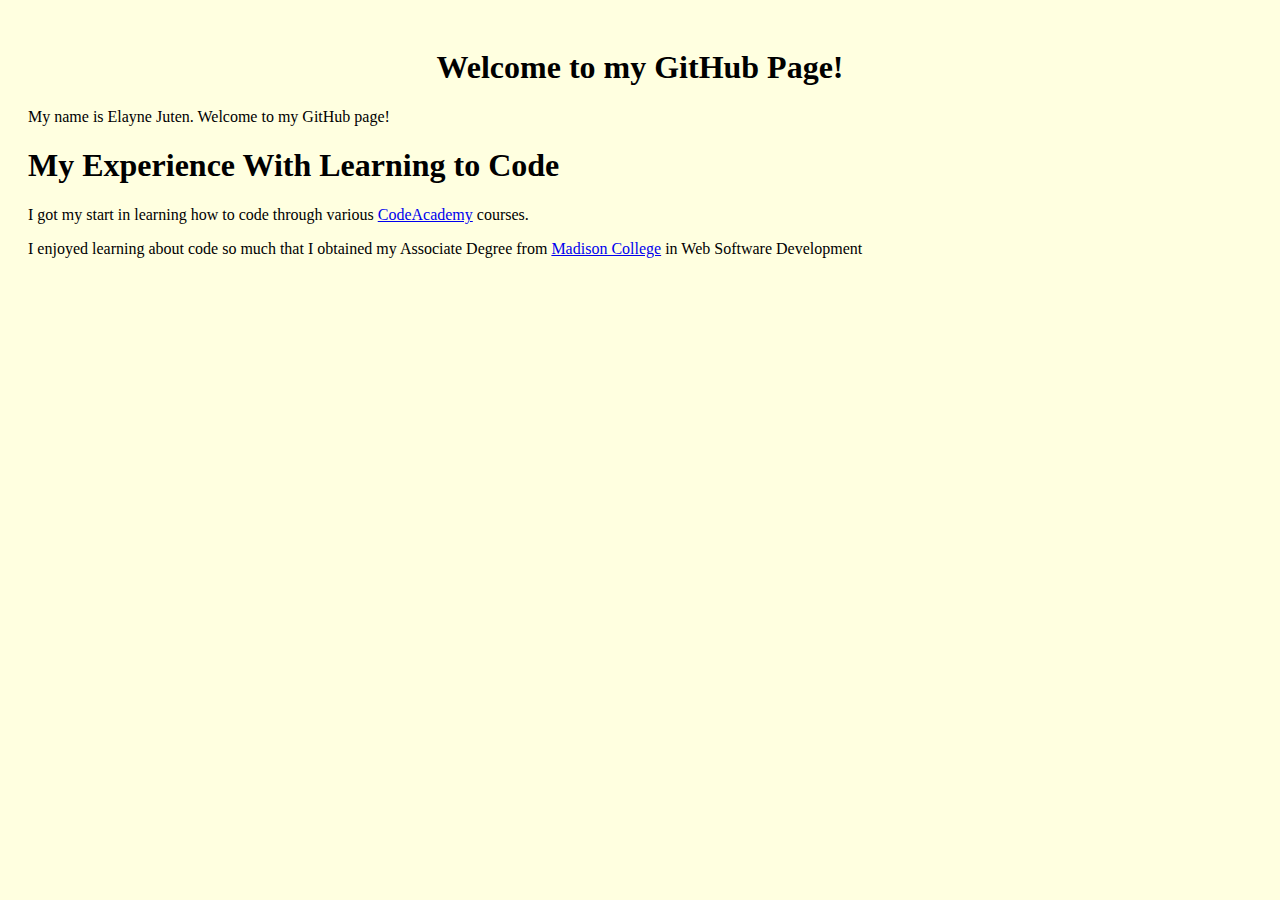
<file: index.html>
<!DOCTYPE html>
<html>
	<head>
		<title>My First Webpage</title>

		<link href="index.css"
		      rel="stylesheet"
		      type="text/css" />
	</head>

	<body>
		<article>
			<h1 id="welcome">Welcome to my GitHub Page!</h1>
				<p>My name is Elayne Juten. Welcome to my GitHub page!</p>
		</article>
		<article>
			<h1>My Experience With Learning to Code</h1>
				<p>I got my start in learning how to code through various <a href="http://www.codeacademy.com">CodeAcademy</a> courses.</p>
				<p>I enjoyed learning about code so much that I obtained my Associate Degree from <a href="https://madisoncollege.edu/">Madison College</a> in Web Software Development</p>
		</article>
	</body>
</html>
</file>
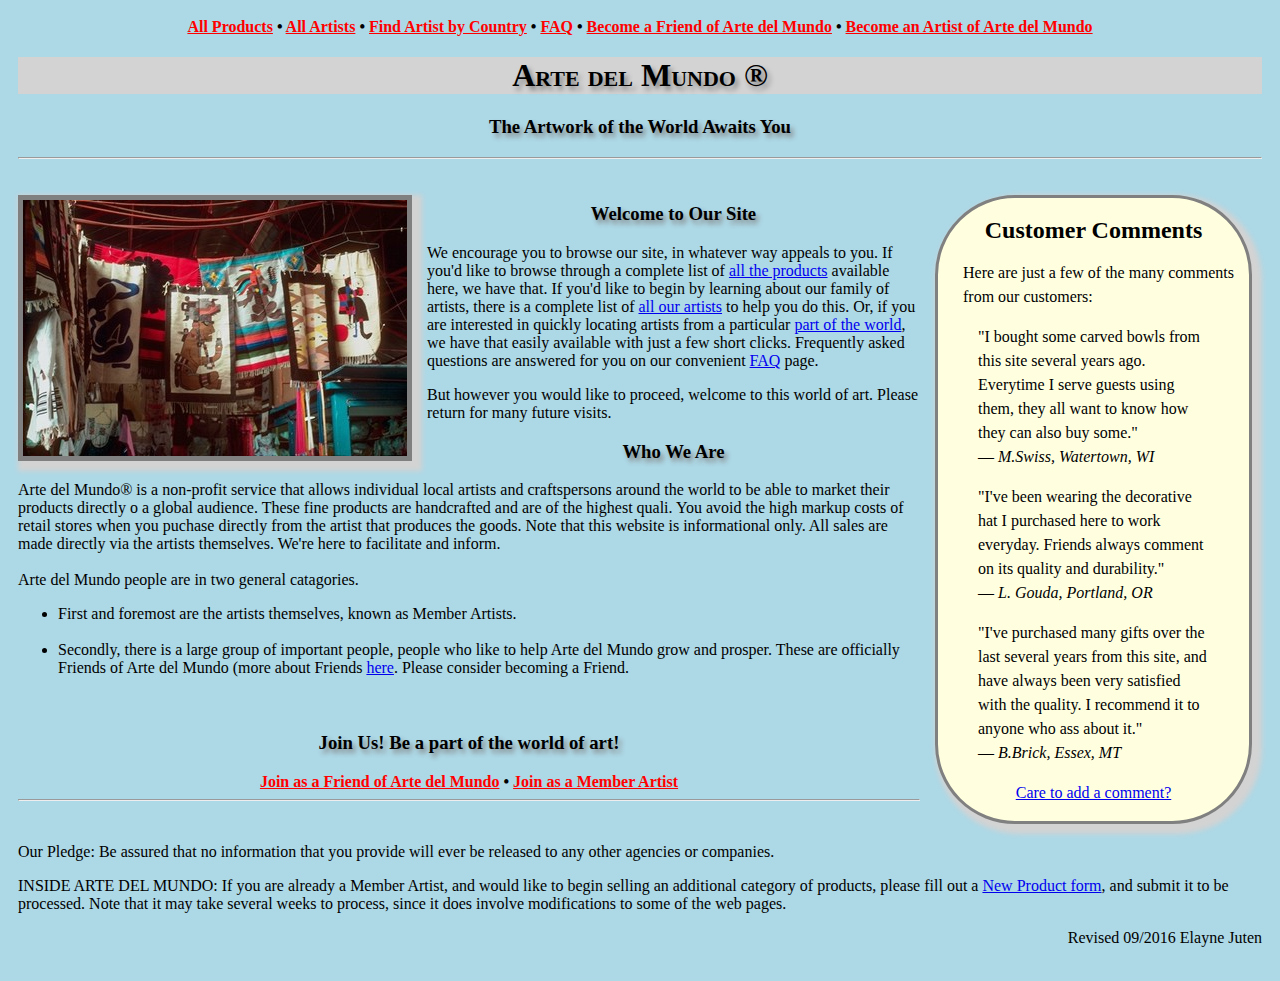
<file: HTMLProject/28/webPages/index.html>
<!DOCTYPE html>

<html>

<head>
  <!-- Author: Elayne Juten
        Date: 09/21/2016
        
  -->
  
  <title>Arte del Mundo</title>
  <meta charset="UTF-8" />
  
  <link href="../styleSheets/index.css" 
        rel="stylesheet" 
        type="text/css" /> 
        
</head>

<body>

<!-- Top part of the Webpage -->

<header>

  <nav id="link">
  
    <a class="color" href="allProducts.html">All Products</a> &#149 
    <a class="color" href="allArtists.html">All Artists</a> &#149
    <a class="color" href="world.html">Find Artist by Country</a> &#149
    <a class="color" href="faq.html">FAQ</a> &#149
    <a class="color" href="newFriend.html">Become a Friend of Arte del Mundo</a> &#149
    <a class="color" href="newArtist.html">Become an Artist of Arte del Mundo</a>
    
  </nav> 
  
  <h1>Arte del Mundo &#174</h1>
  
  <h3>The Artwork of the World Awaits You</h3>
  
<hr />  

<br />

</header>

<!-- Tapestry image on the left side of the Webpage -->

<article>

  <img src="../images/22tapstry2.jpg" alt="Tapestry" />
  
</article>

<!-- Customer Comments aside on right side of the Webpage -->

<aside>

  <h2>Customer Comments</h2> 
  
  <p id="comments">Here are just a few of the 
                   many comments from our customers:</p>
  
  <blockquote>
  
    <p>"I bought some carved bowls from this site several years ago. 
        Everytime I serve guests using them, they all want to know how 
        they can also buy some."<br />
        &#8212 <cite>M.Swiss, Watertown, WI</cite>
    </p>
    
    <p>"I've been wearing the decorative hat I purchased 
       here to work everyday. Friends always comment on its 
       quality and durability." <br />
       &#8212 <cite>L. Gouda, Portland, OR</cite>
    </p>
    
    <p>"I've purchased many gifts over the last several 
       years from this site, and have always been very 
       satisfied with the quality. I recommend it to anyone 
       who ass about it." <br />
       &#8212 <cite>B.Brick, Essex, MT</cite>
    </p>
    
    <p id="customer"><a href="customerComment.html">Care to add a comment?</a>
    </p>
    
  </blockquote>
  
</aside>

<!-- Main body section -->

<section>

  <h3>Welcome to Our Site</h3>
  
    <article>
    
      <p> We encourage you to browse our site, in whatever 
          way appeals to you. If you'd like to browse through a complete list of 
          <a href="allProducts.html">all the products</a> available here, 
          we have that. If you'd like to begin by learning about our family 
          of artists, there is a complete list of <a href="allArtists.html">all
          our artists</a> to help you do this. Or, if you are interested in
          quickly locating artists from a particular <a href="world.html">
          part of the world</a>, we have that easily available with just a few
          short clicks. Frequently asked questions are answered for you on 
          our convenient <a href="faq.html">FAQ</a> page.
      </p>
      
      <p> But however you would like to proceed, welcome to this world of art.
          Please return for many future visits.
      </p>
      
    </article>
    
</section>

<section>

  <h3>Who We Are</h3>
  
    <article>
    
      <p> Arte del Mundo&#174 is a non-profit service that allows individual
          local artists and craftspersons around the world to be able to market
          their products directly o a global audience. These fine products are
          handcrafted and are of the highest quali. You avoid the high markup 
          costs of retail stores when you puchase directly from the artist that
          produces the goods. Note that this website is informational only.
          All sales are made directly via the artists themselves. We're here
          to facilitate and inform.
          
          <br /><br />
          
          Arte del Mundo people are in two general catagories.
          
          <br />
          
            <ul>
              <li>First and foremost are the artists themselves, known as
                  Member Artists.</li><br />
              <li>Secondly, there is a large group of important people,
                  people who like to help Arte del Mundo grow and prosper.
                  These are officially Friends of Arte del Mundo (more about
                  Friends <a href="friendsInfo.html">here</a>. Please consider
                  becoming a Friend.</li><br /><br />
            </ul>
    
      </p> 
      
   </article>
   
</section>

<section>

  <h3>Join Us! Be a part of the world of art!</h3>
  
    <article>
    
      <nav id="link">
           <a class="color" href="newFriend.html">Join as a Friend of Arte del Mundo</a> &#149
           <a class="color" href="newArtist.html">Join as a Member Artist</a>
           
      </nav>
    
    </article>

</section>
      
<hr />

<br />

<!-- Footer section of Webpage -->

<footer>

  <p>Our Pledge: Be assured that no information that you provide will ever be 
     released to any other agencies or companies.
  </p>
  
  <p>INSIDE ARTE DEL MUNDO: If you are already a Member Artist, and would like
     to begin selling an additional category of products, please fill out a 
     <a href="newProduct.html">New Product form</a>, and submit it to be 
     processed. Note that it may take several weeks to process,
     since it does involve modifications to some of the web pages.
  </p>
  
  <p id="revised">Revised 09/2016 Elayne Juten
  </p>
  
</footer>
  
</body>

</html>
</file>
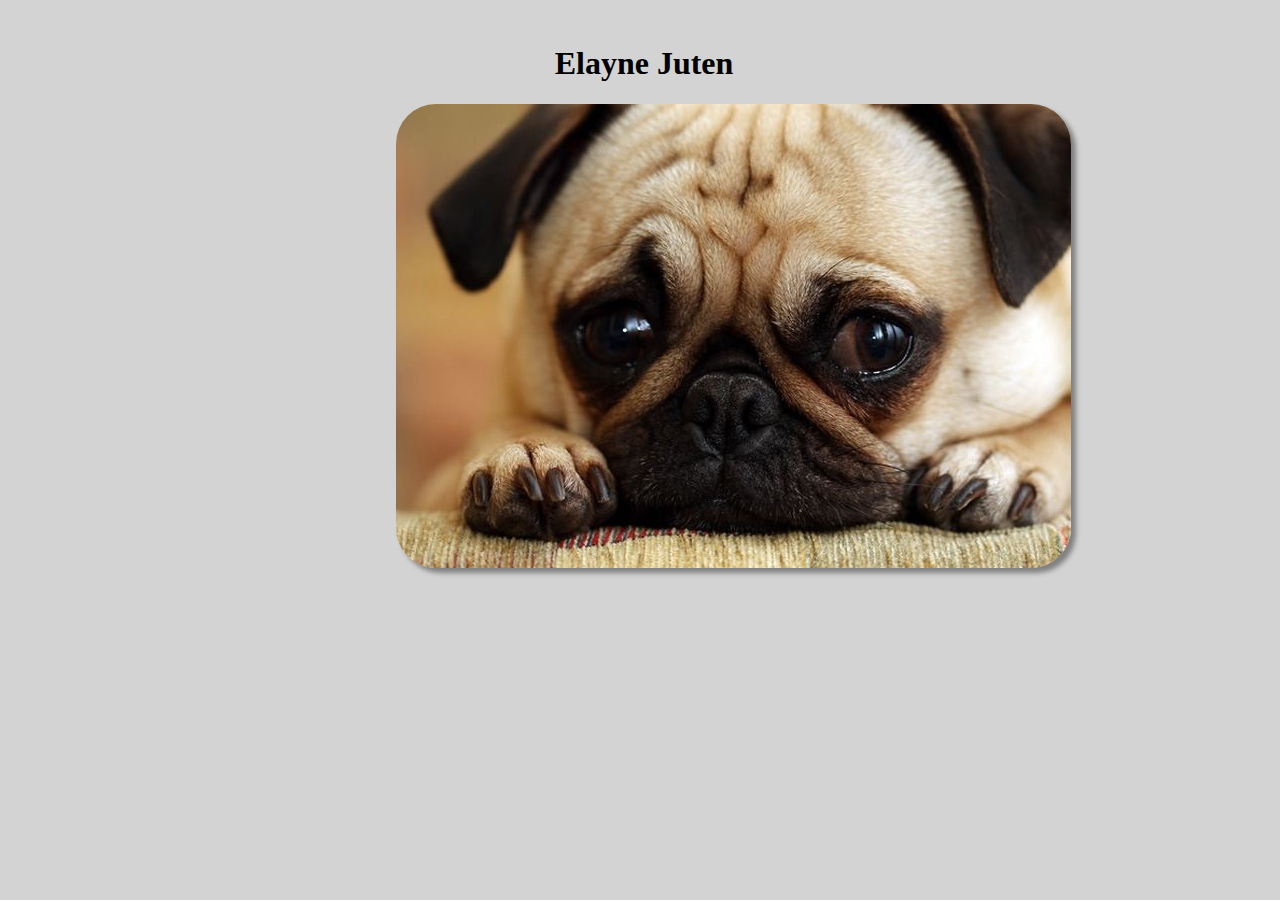
<file: HTMLProject/28/webPages/allArtists.html>
<!DOCTYPE html>
<html>
<head>
  <!--  Author:  Elayne Juten
          Date:    09/21/2016  
  -->
  <title>Artist Juten</title>
  <meta charset="UTF-8"  />
   <link href="../styleSheets/allArtists.css" 
        rel="stylesheet" 
        type="text/css" />
  </head>

<body>
  <header>   
    <h1>Elayne Juten</h1>
    <article>
      <img src="../images/Sad_puppy.png" alt="We're so sorry" />
    </article>
  
  </header>

  <section>
 
  <article>
  </article>
 
  <article>
  </article>

  </section>
 
  <footer>
  </footer>

</body>
</html>
</file>
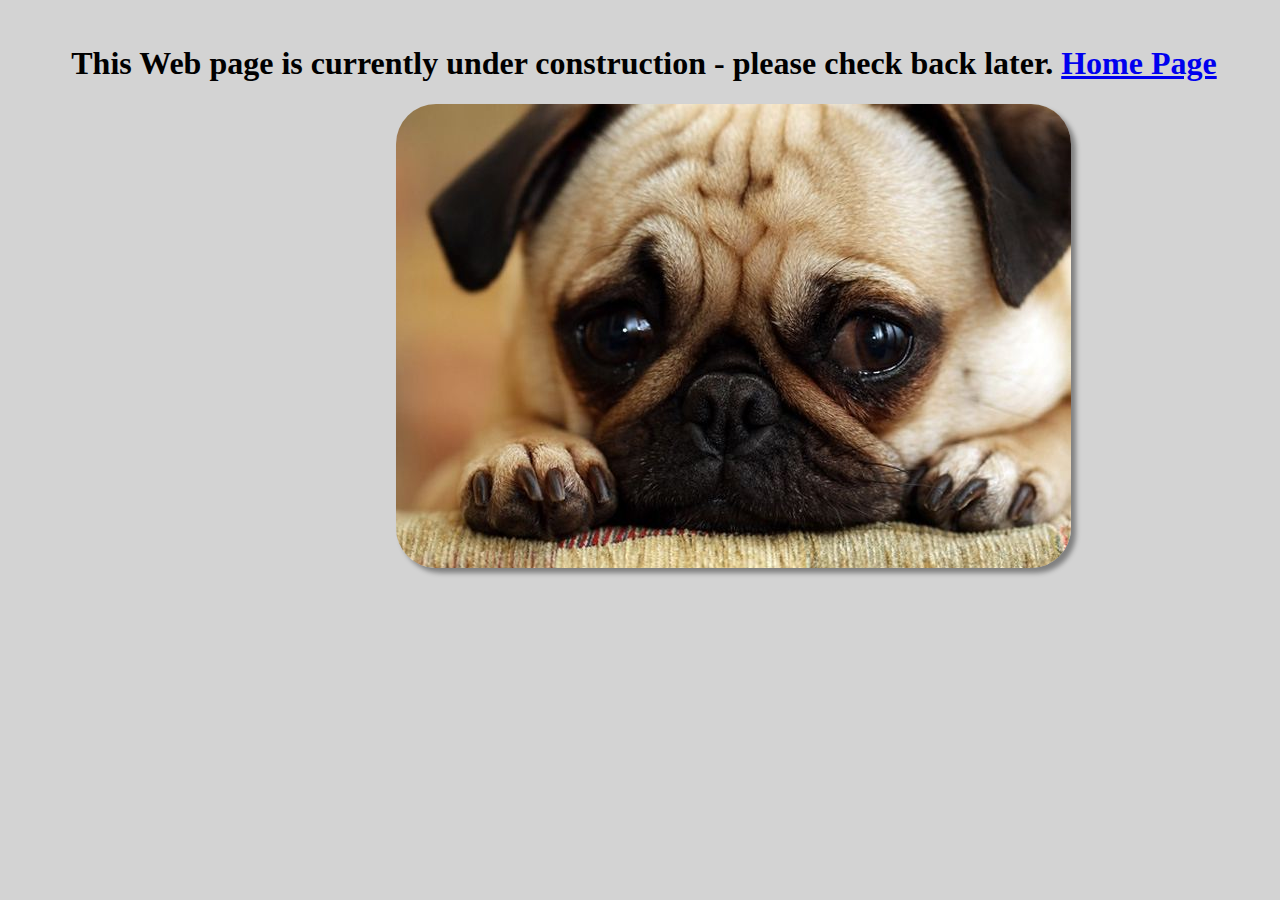
<file: HTMLProject/28/webPages/allProducts.html>
<!DOCTYPE html>
<html>
<head>
  <!--  Author:  Elayne Juten
          Date:    09/21/2016  
  -->
  <title>title goes here</title>
  <meta charset="UTF-8"  />
   <link href="../styleSheets/allArtists.css" 
        rel="stylesheet" 
        type="text/css" />
  </head>

<body>
  <h1>This Web page is currently under construction 
    - please check back later.
    <a href="index.html">Home Page</a>
    </h1>
    <article>
      <img src="../images/Sad_puppy.png" alt="We're so sorry" />
    </article>
  <header>
  </header>

  <section>
 
  <article>
  </article>
 
  <article>
  </article>

  </section>
 
  <footer>
  </footer>

</body>
</html>
</file>
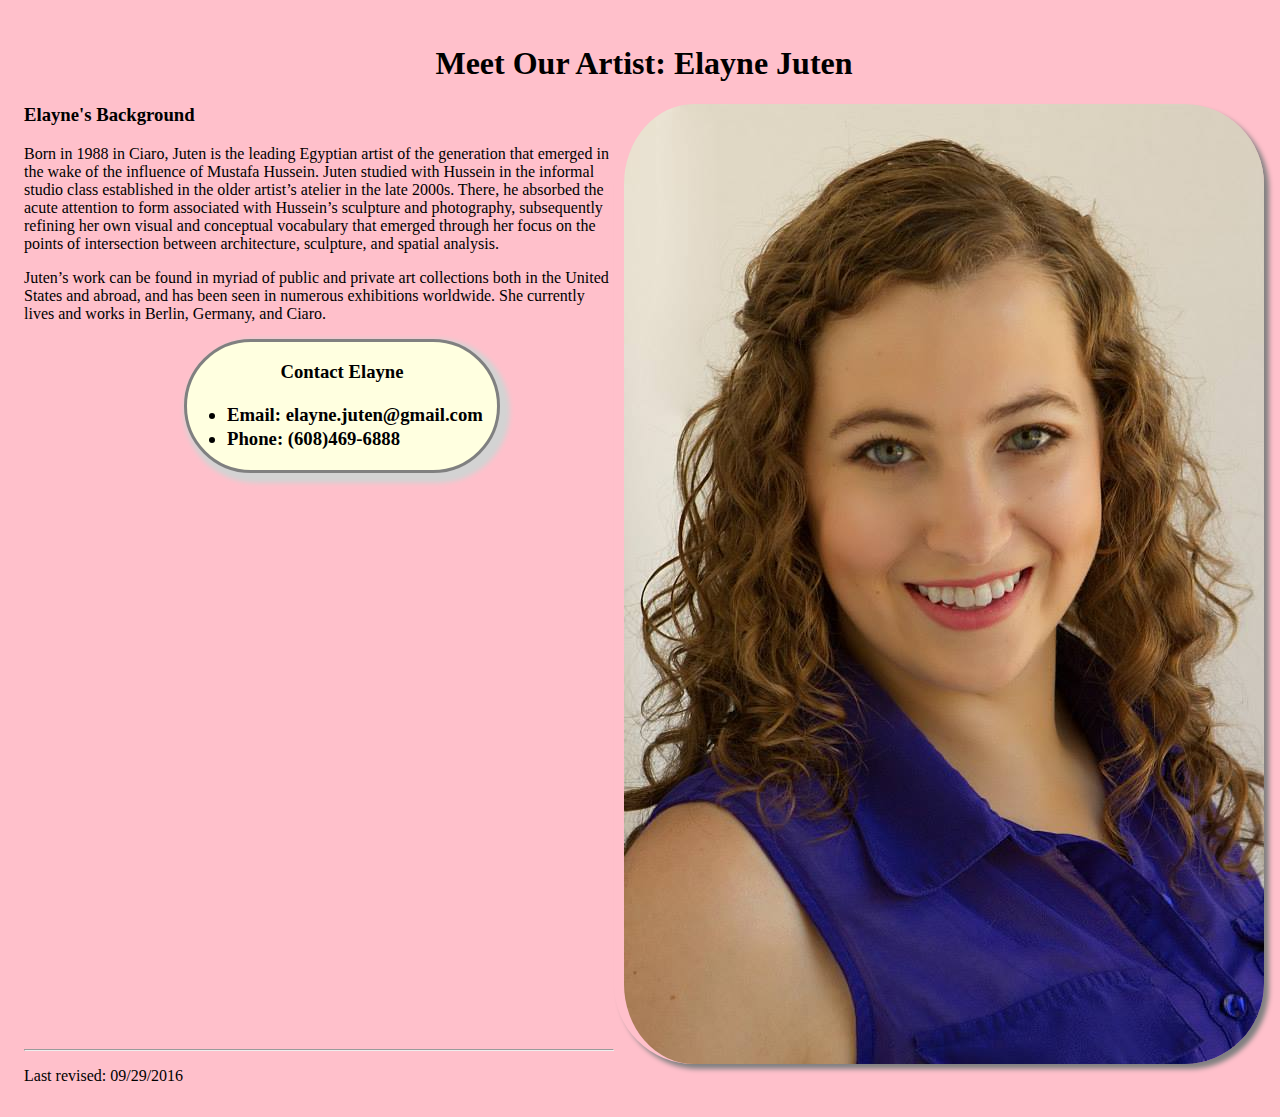
<file: HTMLProject/28/webPages/artistJuten.html>
<!DOCTYPE html>
<html>
<head>
  <!--  Author:  Elayne Juten
          Date:    09/21/2016  
  -->
  <title>Artist Elayne Juten</title>
  <meta charset="UTF-8"  />
  <link href="../styleSheets/artistJuten.css"  rel="stylesheet"  type="text/css"  />
  </head>

<body>
  <header>
  	<h1>Meet Our Artist: Elayne Juten</h1>
  </header>
  
  <section>
 
  <aside id="image">
    <img src="../images/artistElayne.jpg" alt="Elayne Juten" />

  </aside>
 
  <article>
  	<h3>Elayne's Background</h3>
  	<p>
  		Born in 1988 in Ciaro, Juten is the leading Egyptian artist of the 
  		generation that emerged in the wake of the influence of Mustafa Hussein. 
  		Juten studied with Hussein in the informal studio class 
  		established in the older artist’s atelier in the late 2000s. There, he 
  		absorbed the acute attention to form associated with Hussein’s sculpture 
  		and photography, subsequently refining her own visual and conceptual 
  		vocabulary that emerged through her focus on the points of intersection 
  		between architecture, sculpture, and spatial analysis.
  	</p>

  	<p>
  		Juten’s work can be found in myriad of public and private art 
  		collections both in the United States and abroad, and has been seen in 
  		numerous exhibitions worldwide. She currently lives and works in Berlin, 
  		Germany, and Ciaro.
  	</p>
  	
  </article>

  </section>
  
  <section>
  	<aside id="contact">
  		<h3 id="contactInfo">Contact Elayne<h3>
  			<ul>
  				<li>Email: elayne.juten@gmail.com</li>
  				<li>Phone: (608)469-6888</li>
  			</ul>
  	</aside>

  </section>
  
  <footer>
  <br /><br /><br /><br /><br /><br /><br /><br /><br /><br /><br /><br /><br />
  <br /><br /><br /><br /><br /><br /><br /><br /><br /><br /><br /><br /><br />
  <br /><br /><br /><br /><br /><br /><br /><br /><br /><br /><br /><br /><br />
  <!--Pushing Last revised down to the bottom of the page-->
  	<hr />
  	<p>
  		Last revised: 09/29/2016
  	</p>
  </footer>

</body>
</html>
</file>
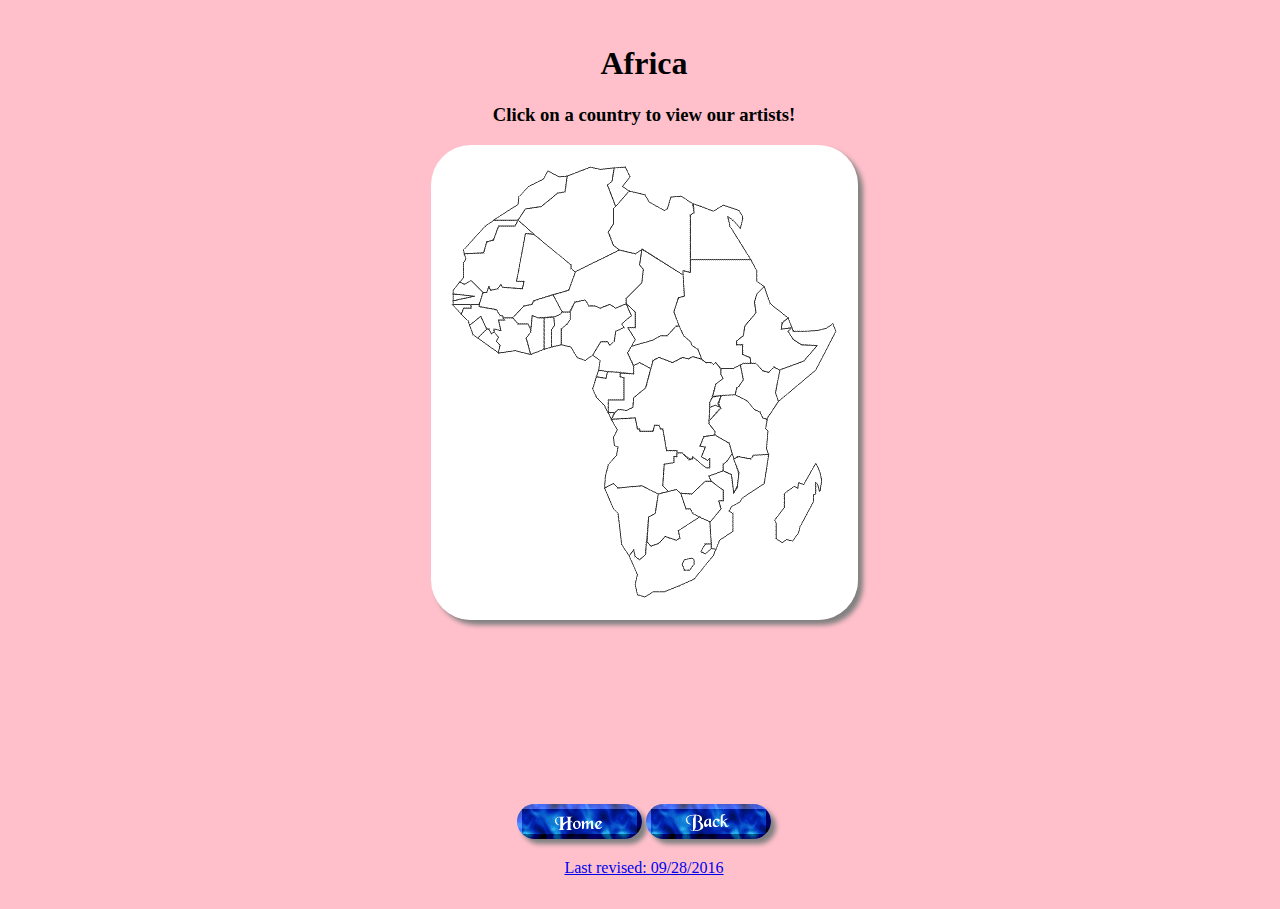
<file: HTMLProject/28/webPages/continentOfAfrica.html>
<!DOCTYPE html>
<html>
<head>
  <!--  Author:  Elayne Juten
          Date:    09/21/2016  
  -->
  <title>Find our Artists Anywhere on this Continent</title>
  <meta charset="UTF-8"  />
  <link href="../styleSheets/continentOfAfrica.css"  rel="stylesheet"  type="text/css"  />
  </head>

<body>
  <header>
    <h1>Africa</h1>
    <h3>Click on a country to view our artists!</h3>
  </header>

  <section>
 
  <article>
    <img id="africaEgypt" src="../images/africa.gif" alt="Africa" 
         useMap="#egyptHotSpot" />
    <map name="egyptHotSpot">
      <area shape="poly" coords="262, 59, 293, 59, 312, 71, 320, 113, 260, 115, 
                                 260, 71"
            title="Egypt" href="countryOfEgypt.html" />
      <area shape="poly" coords="198, 47, 233, 65, 239, 51, 261, 57, 258, 126,
                                 252, 128, 210, 104, 204, 107, 176, 87, 183, 64"
            title="Lybia" href="countryOfEgypt.html" />
      <area shape="poly" coords="173, 343, 181, 339, 186, 342, 210, 340, 226,
                                 349, 224, 367, 217, 372, 213, 408, 207, 415,
                                 202, 405, 198, 410, 188, 369"
            title="Namibia" href="countryOfEgypt.html" />
    </map>
  </article>
   
  <article>
  </article>

  </section>
 
  <footer>
    <br /><br /><br /><br /><br /><br /><br /><br /><br /><br />
    <!--Bringing the Home button down to the bottom of the page -->
    <nav>
    <a href="index.html"><img src="../images/blu5home.gif" 
         alt="Go back to home" /></a>
    <a href="world.html"><img src="../images/blu5back.gif" alt="Go Back" />
    </nav>
    <p>
      Last revised: 09/28/2016
    </p>
  </footer>

</body>
</html>
</file>
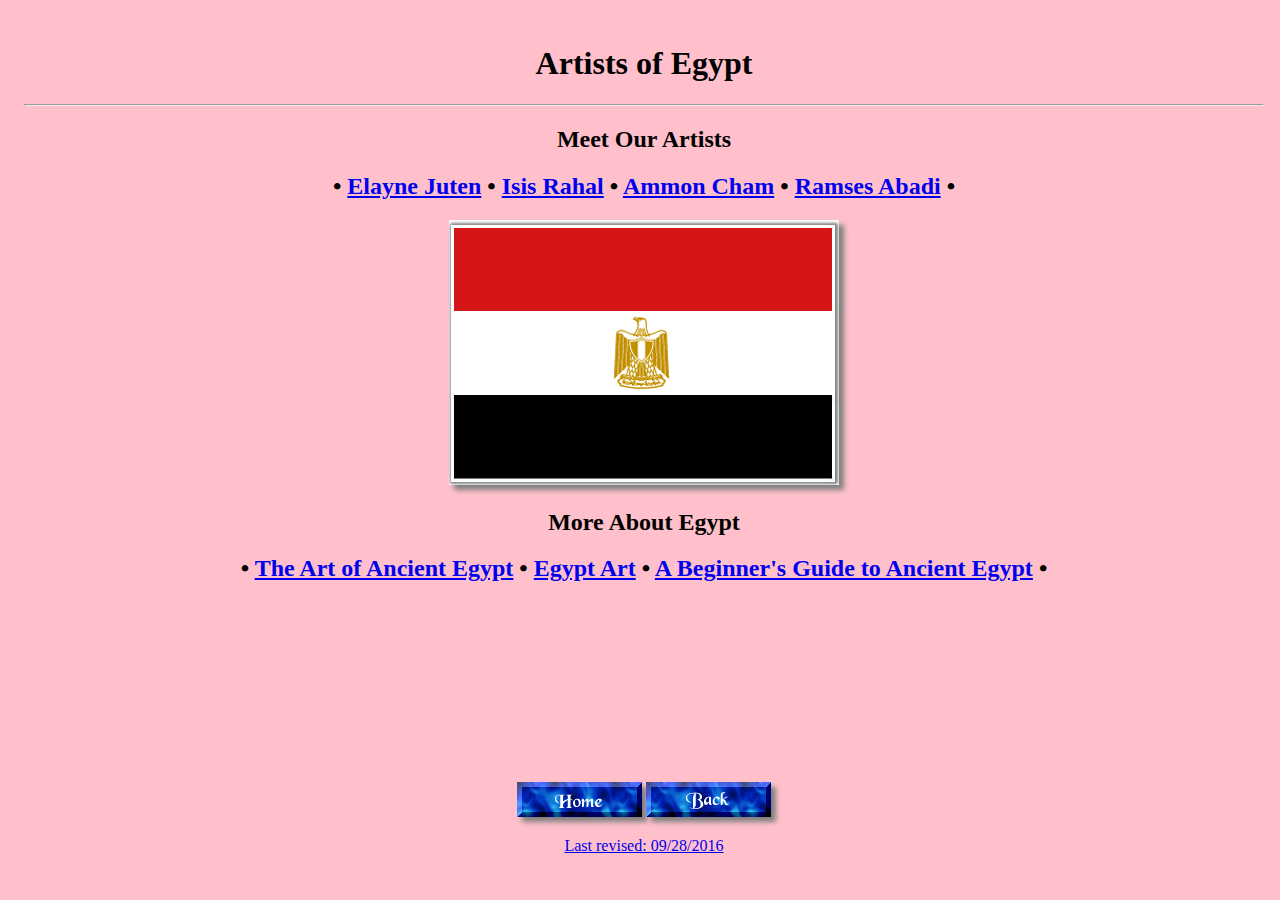
<file: HTMLProject/28/webPages/countryOfEgypt.html>
<!DOCTYPE html>
<html>
<head>
  <!--  Author:  Elayne Juten
          Date:    09/21/2016  
  -->
  <title>Our Artists From Egypt</title>
  <meta charset="UTF-8"  />
  <link href="../styleSheets/countryOfEgypt.css"  rel="stylesheet"  type="text/css"  />
  
  </head>

<body>
  <header>
    <h1>Artists of Egypt</h1>
    <hr />
  </header>

  <section>
 
  <article>
  	<h2>Meet Our Artists<h2>
  	
  		<nav>
  		&#149
  		<a href="artistJuten.html" target=window>Elayne Juten</a> &#149 
  		<a href="artistJuten.html" target=window>Isis Rahal</a> &#149
  		<a href="artistJuten.html" target=window>Ammon Cham</a> &#149
  		<a href="artistJuten.html" target=window>Ramses Abadi</a> &#149
  		</nav> 
  
  </article>
 
  <article>
  
  	<img src="../images/egyptFlag.gif" alt="Flag of Egypt" />
  	
  </article>

  </section>
  
  <section>
  	<h2>More About Egypt<h2>
  	
  		<nav>
  		&#149
  		<a href="https://en.wikipedia.org/wiki/Art_of_ancient_Egypt"
  		   target=window>
  			The Art of Ancient Egypt</a>
  		&#149
  		<a href="http://www.crystalinks.com/egyptart.html" target=window>
  			Egypt Art</a>
  		&#149
  		<a href="https://www.khanacademy.org/humanities/ancient-art-civilizations
  		   /egypt-art/beginners-guide-egypt/a/egyptian-art" target=window>
  			A Beginner's Guide to Ancient Egypt</a>
  		&#149
  		</nav>
  	
  </section>
 
  <footer>
  	<br /><br /><br /><br /><br /><br /><br /><br /><br /><br />
    <!--Bringing the Home button down to the bottom of the page -->
    <nav>
    <a href="index.html"><img src="../images/blu5home.gif" 
         alt="Go back to home" /></a>
    <a href="continentOfAfrica.html"><img src="../images/blu5back.gif" alt="Go Back" />
    </nav>
    <p>
      Last revised: 09/28/2016
    </p>
  </footer>

</body>
</html>
</file>
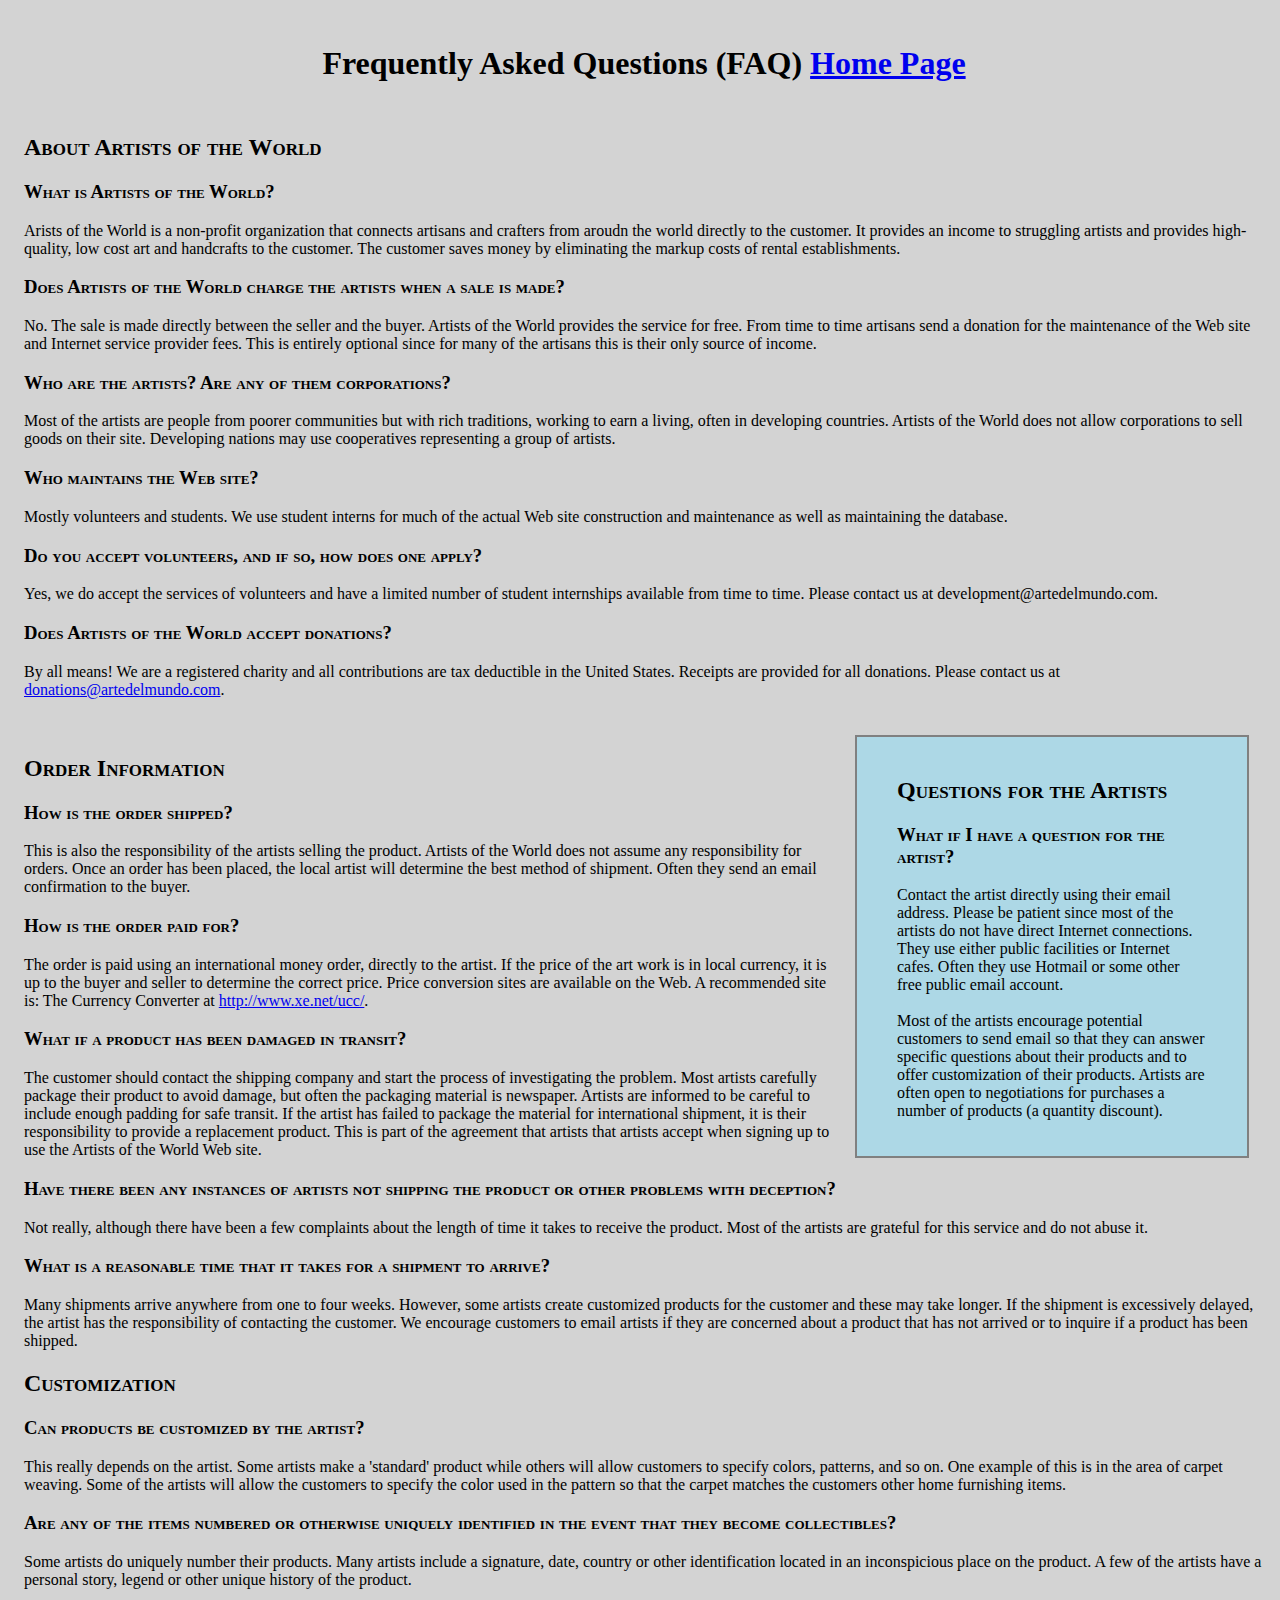
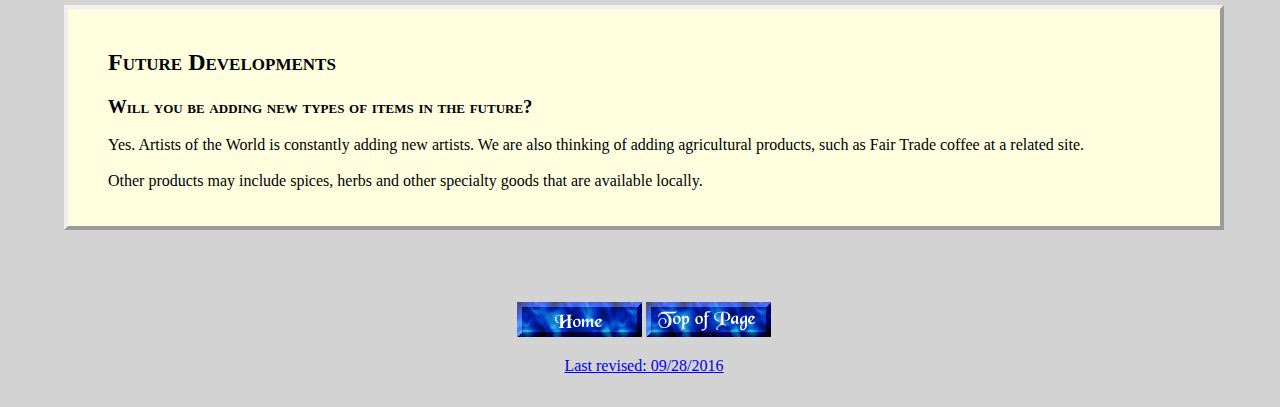
<file: HTMLProject/28/webPages/faq.html>
<!DOCTYPE html>
<html>
<head>
  <!--  Author:  Elayne Juten
          Date:    09/21/2016  
  -->
  <title>Questions Regarding Artists of the World</title>
  <meta charset="UTF-8"  />
   <link href="../styleSheets/faq.css" 
        rel="stylesheet" 
        type="text/css" />
  </head>

<body>
  <h1>Frequently Asked Questions (FAQ)
    <a href="index.html">Home Page</a>
  </h1>
 <section>
 	<h2>
 		About Artists of the World
 	</h2>
 	<article>
 		<h3>
 			What is Artists of the World?
 		</h3>
 		<p>
 			Arists of the World is a non-profit organization that connects artisans
 			and crafters from aroudn the world directly to the customer.
 			It provides an income to struggling artists and provides high-quality,
 			low cost art and handcrafts to the customer. The customer saves money
 			by eliminating the markup costs of rental establishments.
 		</p>
 	</article>
 	
 	<article>
 		<h3>
 			Does Artists of the World charge the artists when a sale is made?
 		</h3>
 		<p>
 			No. The sale is made directly between the seller and the buyer.  
 			Artists of the World provides the service for free.  From time to 
 			time artisans send a donation for the maintenance of the Web site 
 			and Internet service provider fees.  This is entirely optional since 
 			for many of the artisans this is their only source of income.
 		</p>
 	</article>
 	
 	<article>
 		<h3>
 			Who are the artists? Are any of them corporations?
 		</h3>
 		<p>
 			Most of the artists are people from poorer communities but with rich 
 			traditions, working to earn a living, often in developing countries.  
 			Artists of the World does not allow corporations to sell goods on 
 			their site.  Developing nations may use cooperatives representing a 
 			group of artists.
 		</p>
 	</article>
 	
 	<article>
 		<h3>
 			Who maintains the Web site?
 		</h3>
 		<p>
 			Mostly volunteers and students.  We use student interns for much of 
 			the actual Web site construction and maintenance as well as 
 			maintaining the database.  
 		</p>
 	</article>
 	
 	<article>
 		<h3>
 			Do you accept volunteers, and if so, how does one apply?
 		</h3>
 		<p>
 			Yes, we do accept the services of volunteers and have a limited 
 			number of student internships available from time to time.  
 			Please contact us at development@artedelmundo.com.
 		</p>
 	</article>
 	
 	<article id="end">
 		<h3>
 			Does Artists of the World accept donations?
 		</h3>
 		<p>
 			By all means!  We are a registered charity and all contributions are 
 			tax deductible in the United States.  Receipts are provided for all 
 			donations. Please contact us at 
 			<a href="donations@artedelmundo.com">donations@artedelmundo.com</a>.
 		</p>
 	</article>
 	 
 </section>
 
 <section>
 	<aside id="question">
 		<h2> 
 			Questions for the Artists 
 		<h2>
 		<h3>
 			What if I have a question for the artist?
 		</h3>
 		<p>
 			Contact the artist directly using their email address.  Please be 
 			patient since most of the artists do not have direct Internet 
 			connections.  They use either public facilities or Internet cafes. 
 			Often they use Hotmail or some other free public email account.
 			<br /><br />
 			Most of the artists encourage potential customers to send email so 
 			that they can answer specific questions about their products and to 
 			offer customization of their products.  Artists are often open to 
 			negotiations for purchases a number of products (a quantity discount).
 		</p>
 	</aside>
 </section>
 
 <section>
 	<h2> 
 		Order Information
 	</h2>
 	<article>
 		<h3>
 			How is the order shipped?
 		</h3>
 		<p>
 			This is also the responsibility of the artists selling the product.
 			Artists of the World does not assume any responsibility for orders.  
 			Once an order has been placed, the local artist will determine the 
 			best method of shipment.  Often they send an email confirmation to 
 			the buyer.
 		</p>
 	</article>
 	
 	<article>
 		<h3>
 			How is the order paid for?
 		</h3>
 		<p>
 			The order is paid using an international money order, directly to 
 			the artist.  If the price of the art work is in local currency, 
 			it is up to the buyer and seller to determine the correct price. 
 			Price conversion sites are available on the Web.  
 			A recommended site is: The Currency Converter at 
 			<a href="http://www.xe.net/ucc/">http://www.xe.net/ucc/</a>.
 		</p>
 	</article>
 	
 	<article>
 		<h3>
 			What if a product has been damaged in transit?
 		</h3>
 		<p>
 			The customer should contact the shipping company and start the 
 			process of investigating the problem.  Most artists carefully 
 			package their product to avoid damage, but often the packaging 
 			material is newspaper.  Artists are informed to be careful to 
 			include enough padding for safe transit.  If the artist has failed 
 			to package the material for international shipment, it is their
 			responsibility to provide a replacement product.  This is part of 
 			the agreement that artists that artists accept when signing up to 
 			use the Artists of the World Web site.
 		</p>
 	</article>
 	
 	<article>
 		<h3>
 			Have there been any instances of artists not shipping the product
 			or other problems with deception?
 		</h3>
 		<p>
 			Not really, although there  have been a few complaints about the 
 			length of time it takes to receive the product.  Most of the artists 
 			are grateful for this service and do not abuse it.
 		</p>
 	</article>
 	
 	<article>
 		<h3>
 			What is a reasonable time that it takes for a shipment to arrive?
 		</h3>
 		<p>
 			Many shipments arrive anywhere from one to four weeks.  However, 
 			some artists create customized products for the customer and these 
 			may take longer.  If the shipment is excessively delayed, the artist 
 			has the responsibility of contacting the customer.  We encourage 
 			customers to email artists if they are concerned about a product 
 			that has not arrived or to inquire if a product has been shipped.
 		</p>
 	</article>
 	
 </section>
 
 <section>
 	<h2>
 		Customization
 	</h2>
 	<article>
 		<h3>
 			Can products be customized by the artist?
 		</h3>
 		<p>
 			This really depends on the artist.  Some artists make a 'standard' 
 			product while others will allow customers to specify colors, 
 			patterns, and so on.  One example of this is in the area of carpet 
 			weaving.  Some of the artists will allow the customers to specify 
 			the color used in the pattern so that the carpet matches the 
 			customers other home furnishing items.
 		</p>
 	</article>
 	
 	<article>
 		<h3>
 			Are any of the items numbered or otherwise uniquely identified in 
 			the event that they become collectibles?
 		</h3>
 		<p>
 			Some artists do uniquely number their products.  Many artists 
 			include a signature, date, country or other identification located 
 			in an inconspicious place on the product.  A few of the artists have 
 			a personal story, legend or other unique history of the product.
 		</p>
 	</article>
 
 </section>
 
 <section>
 	<aside id="development">
 		<h2> 
 			Future Developments
 		</h2>
 		<h3>
 			Will you be adding new types of items in the future?
 		</h3>
 		<p>
 			Yes.  Artists of the World is constantly adding new artists.  
 			We are also thinking of adding agricultural products, such as Fair 
 			Trade coffee at a related site.
 			<br /> <br />
 			Other products may include spices, herbs and other specialty goods 
 			that are available locally.
 		</p>
 	</aside>
 </section>
 
  <footer>
  	<br /><br /><br /><br />
  	<nav>
    	<a href="index.html"><img src="../images/blu5home.gif" 
        	 alt="Go back to home" /></a>
        <a href="faq.html"><img src="../images/blu5top.gif" alt="Go To The Top" />
    </nav>
    <p>
      Last revised: 09/28/2016
    </p>
  </footer>

</body>
</html>
</file>
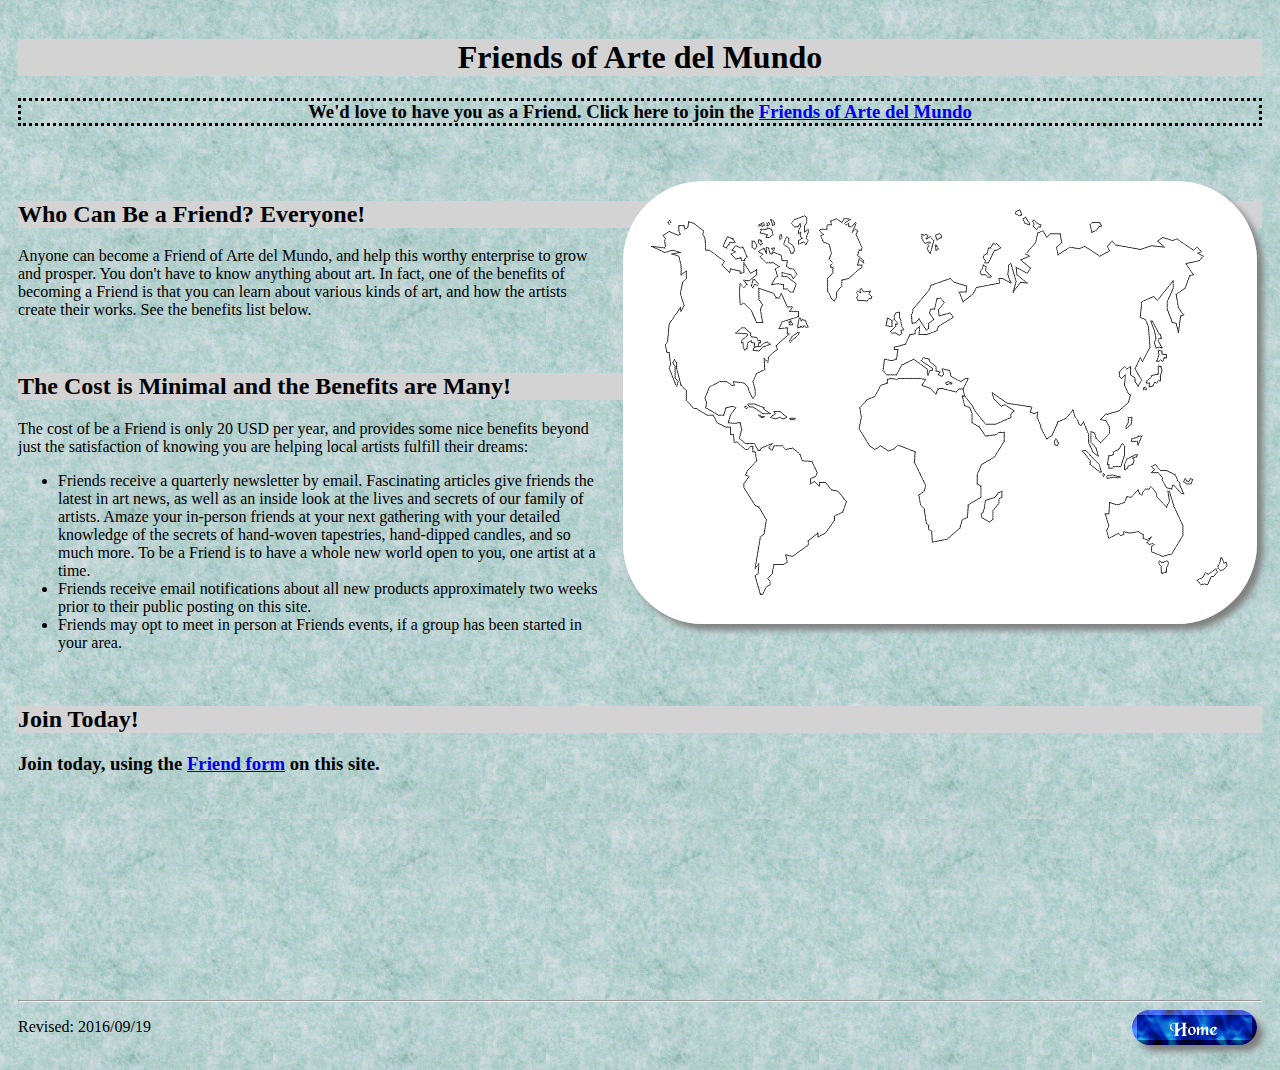
<file: HTMLProject/28/webPages/friendsInfo.html>
<!DOCTYPE html>

<html>

<head>
  <!-- Author: Elayne Juten 
      Date: 9/14/2016 

  -->
  
  <title>Friends of Arte Del Mundo</title>
  <meta charset="UTF-8" />
  
  <link href="../styleSheets/friendsInfo.css" 
        rel="stylesheet" 
        type="text/css" />
</head>

<body>

  <header>
  
    <h1>
      Friends of Arte del Mundo
    </h1>
    
    <h3 id="title">
      We'd love to have you as a Friend. Click here to join the 
      <a href="newFriend.html">Friends of Arte del Mundo </a>
    </h3>
    
    <br /> <br />
    
   </header>
   
   <article id="image">
      <img src="../images/world.gif" alt="Be our friend!" />
      
   </article>
   
   <article>
   
    <h2> Who Can Be a Friend? Everyone! </h2>
    
      <p>Anyone can become a Friend of Arte del Mundo, and help this worthy
         enterprise to grow and prosper. You don't have to know anything about
         art. In fact, one of the benefits of becoming a Friend is that you 
         can learn about various kinds of art, and how the artists create their
         works. See the benefits list below.
      </p>
      
      <br />
      
   </article>
   
   <article>
   
    <h2> The Cost is Minimal and the Benefits are Many! </h2>
    
      <p>The cost of be a Friend is only 20 USD per year, and provides
         some nice benefits beyond just the satisfaction of knowing you are
         helping local artists fulfill their dreams:
      </p>
      
         <ul>
            <li>Friends receive a quarterly newsletter by email. Fascinating
                articles give friends the latest in art news, as well as an 
                inside look at the lives and secrets of our family of artists.
                Amaze your in-person friends at your next gathering with your
                detailed knowledge of the secrets of hand-woven tapestries,
                hand-dipped candles, and so much more. To be a Friend is to have
                a whole new world open to you, one artist at a time.
             </li>
             <li>Friends receive email notifications about all new products
                 approximately two weeks prior to their public posting on 
                 this site.
             </li>
             <li>Friends may opt to meet in person at Friends events, 
                 if a group has been started in your area.
             </li>
         </ul>
         
         <br />
         
    </article>
   
   <article>
   
    <h2>Join Today!</h2>
    
      <h3>Join today, using the <a href="newFriend.html">Friend form</a> on this
          site.</h3>
          
   </article>  
   
   <br /> <br /> <br /> <br /> <br /> <br /> <br /> <br /> <br /> <br /> <br />
     
          
   <footer>
   
    <hr />
    
    <article>
    
      <a href="index.html"><img src="../images/blu5home.gif" 
         alt="Go back to home" /></a>
         
    </article>
    
    <article>
    
      <p>Revised: 2016/09/19</p>
      
    </article> 
        
   </footer>
   
</body>

</html>
</file>
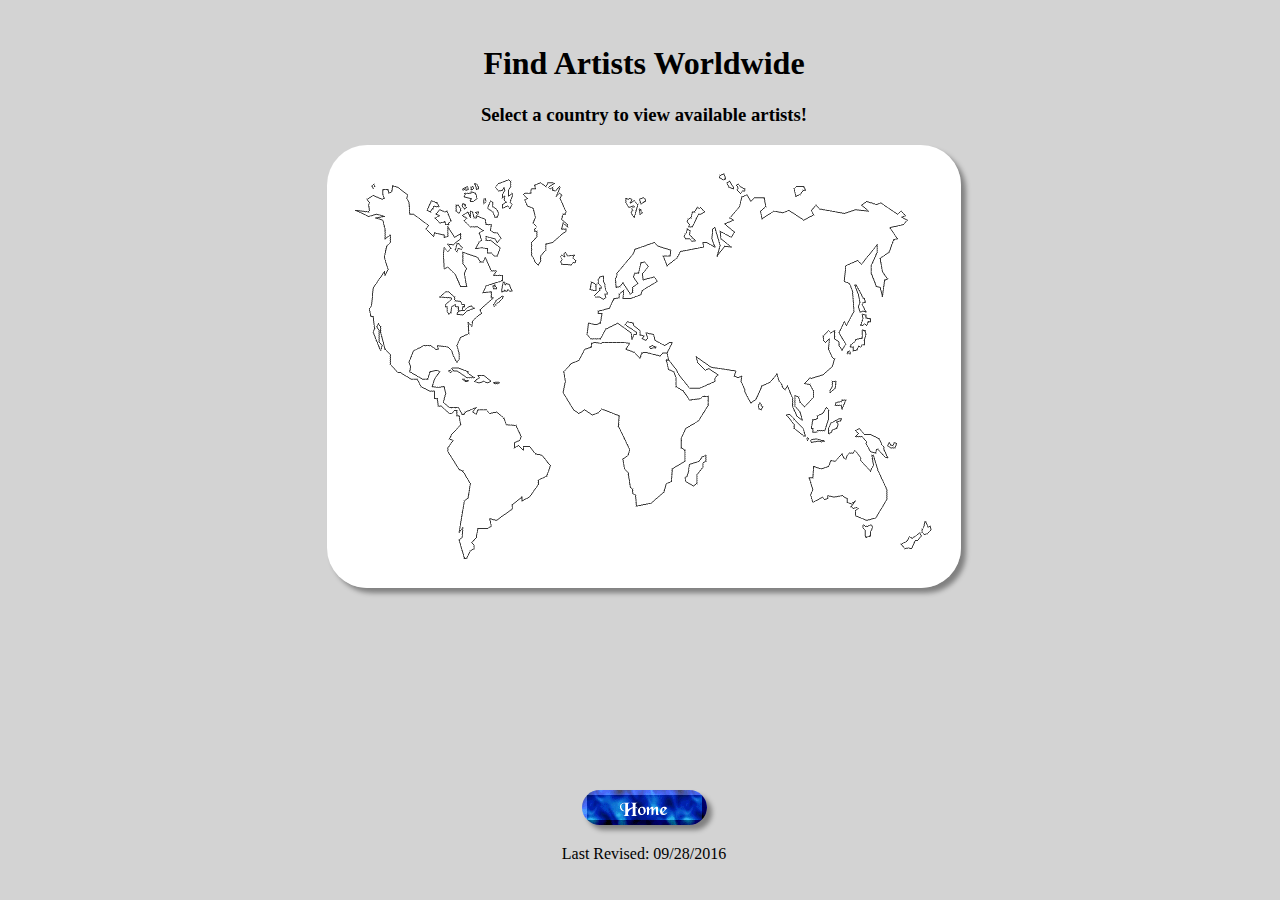
<file: HTMLProject/28/webPages/world.html>
<!DOCTYPE html>
<html>
<head>
  <!--  Author:  Elayne Juten
          Date:    09/21/2016  
  -->
  <title>Find our Artists Anywhere in the World.</title>
  <meta charset="UTF-8"  />
   <link href="../styleSheets/world.css" 
        rel="stylesheet" 
        type="text/css" />
  </head>

<body>
  <header>
    <h1>Find Artists Worldwide</h1>
    <h3>Select a country to view available artists!</h3>
      <article>
        <img id="pickAContinent" src="../images/world.gif" alt="The World" 
         usemap="#continentHotSpot" />
        <map name="continentHotSpot">
          <area shape="poly" coords="237, 227, 236, 198, 339, 210, 381, 252, 
                                     380, 309, 368, 340, 309, 360, 294, 314, 
                                     250, 267, 235, 227"
            title="Africa" href="continentOfAfrica.html" />
        </map>
         
      </article>
  </header>

  <section>
 
  <article>
  </article>
 
  <article>
  </article>

  </section>
 
  <footer>
    <br /><br /><br /><br /><br /><br /><br /><br />
    <br /><br /><br />
    <!--Bringing the Home button down to the bottom of the page -->
    <a href="index.html"><img src="../images/blu5home.gif" 
         alt="Go back to home" /></a>
    <p>
      Last Revised: 09/28/2016
    </p>
  </footer>

</body>
</html>
</file>
<file: index.css>
body {
  background-color: lightyellow; 
  text-align: left;
  padding-top: 20px;
  padding-bottom: 20px;
  padding-left: 20px;
  padding-right: 20px;
}

h1#welcome {
	text-align: center;	
}
</file>
<file: HTMLProject/28/styleSheets/index.css>
/* External Style Sheet for index.html Page
   Author: Elayne Juten
   Date: 9/14/2016
*/

header, footer, nav, section, article, figure, aside {
    display: block;
}

body {
    padding: 1em .5em .5em 1em; 
    background-color: lightblue;
    padding: 10px;
}

header {
    margin-bottom: 10px;
}

nav#link {
    text-align: center;
    font-weight: 700;	
}
    


h1 {
    text-align: center;
    font-variant: small-caps;
    text-shadow: grey 3px 4px 5px; 
    background-color: lightgrey;
}

h3 {
    text-align: center;
    text-shadow: grey 3px 4px 5px;
}

hr {
    color: lightgrey;
}

article {
    width-restrict: 60em;
}

img {
    float: left;
    max-width: 100%;
    height: auto;
    border-style: solid;
    border-color: grey;
    border-width: 5px;
    box-shadow: lightgrey 5px 5px 5px 5px;
    margin-right: 15px;  
    margin-bottom: 15px;
}

aside {
   line-height: 1.5em;
   margin: 0px;
   vertical-align: baseline;
   border-style: solid;
   border-color: grey;
   box-shadow: lightgrey 5px 5px 5px 5px;
   border-top-left-radius: 80px 80px;
   border-top-right-radius: 80px 80px;
   border-bottom-left-radius: 80px 80px;
   border-bottom-right-radius: 80px 80px;
   width: 25%;
   float: right;
   margin-right: 10px;
   margin-left: 15px;
   background-color: lightyellow;
}

h2 {
    text-align: center;   
}

p#comments {
    padding-left: 25px;   
}

p#customer {
    text-align: center; 
}

p#revised {
    text-align: right;   
}

a.color:link {
	color: red;	
}

a.color:hover {
	color: yellow;
	text-shadow: black 4px 5px 6px;
}
</file>
<file: HTMLProject/28/styleSheets/allArtists.css>
/* External Style Sheet for allArtists.html Page
   Author:  Elayne Juten
   Date:     09/21/2016
*/

header, footer, nav, section, article, figure, aside {
        display: block;  
}

body {
    background-color: lightgrey;
    padding: 1em .5em .5em 1em; 
}

h1 {
    text-align: center;
}

article {
    padding-left: 30%;
}

img {
    border-top-left-radius: 40px 40px;
    border-top-right-radius: 40px 40px;
    border-bottom-left-radius: 40px 40px;
    border-bottom-right-radius: 40px 40px;
    box-shadow: grey 5px 5px 5px;
}
</file>
<file: HTMLProject/28/styleSheets/artistJuten.css>
/* External Style Sheet for artistJuten.html Page
   Author:  Elayne Juten
   Date:     09/21/2016
*/

header, footer, nav, section, article, figure, aside {
        display: block;  
}

body  {

      padding: 1em .5em .5em 1em; 

      background-color: pink;     /* temp for verifying connection */

}

header {
	text-align: center;	
}

aside#image {
	float: right;	
}


img {
    width-restrict: 100%;
    margin-right: auto;
    margin-left: auto;
    box-shadow: grey 5px 5px 5px;
    border-top-left-radius: 80px 80px;
    border-top-right-radius: 80px 80px;
    border-bottom-left-radius: 80px 80px;
    border-bottom-right-radius: 80px 80px;
    padding-left: 10px;
}

aside#contact {
    line-height: 1.5em;
    margin: 0px;
    vertical-align: baseline;
    border-style: solid;
    border-color: grey;
    box-shadow: lightgrey 5px 5px 5px 5px;
    border-top-left-radius: 80px 80px;
    border-top-right-radius: 80px 80px;
    border-bottom-left-radius: 80px 80px;
    border-bottom-right-radius: 80px 80px;
    width: 25%;
    float: left;
    margin-right: 10px;
    margin-left: 160px;
    background-color: lightyellow;
}

h3#contactInfo {
	text-align: center;    
}
</file>
<file: HTMLProject/28/styleSheets/continentOfAfrica.css>
/* External Style Sheet for continentOf.html Page
   Author:  Elayne Juten
   Date:     09/21/2016
*/

header, footer, nav, section, article, figure, aside {
        display: block;  
}

body  {

      padding: 1em .5em .5em 1em; 

      background-color: pink;     /* temp for verifying connection */

}

header {
    text-align: center;   
}

article {
    text-align: center;    
}


img {
    width-restrict: 100%;
    margin-right: auto;
    margin-left: auto;
    border-top-left-radius: 40px 40px;
    border-top-right-radius: 40px 40px;
    border-bottom-left-radius: 40px 40px;
    border-bottom-right-radius: 40px 40px;
    box-shadow: grey 5px 5px 5px;
}

footer {
    text-align: center;   
}
</file>
<file: HTMLProject/28/styleSheets/countryOfEgypt.css>
/* External Style Sheet for countryOf.html Page
   Author:  Elayne Juten
   Date:     09/21/2016
*/

header, footer, nav, section, article, figure, aside {
        display: block;  
}

body  {

     padding: 1em .5em .5em 1em; 

     background-color: pink;     /* temp for verifying connection */

}

header {
    text-align: center;
}

h2 {
	text-align: center;	
}

article {
    text-align: center;    
}


img {
    width-restrict: 100%;
    margin-right: auto;
    margin-left: auto;
    box-shadow: grey 5px 5px 5px;
}

footer {
	text-align: center;	
}
</file>
<file: HTMLProject/28/styleSheets/faq.css>
/* External Style Sheet for faq.html Page
   Author:  Elayne Juten
   Date:     09/21/2016
*/

header, footer, nav, section, article, figure, aside {
        display: block;  
}

body {
    background-color: lightgrey;
    padding: 1em .5em .5em 1em;
}

h1 {
    text-align: center;
    padding-bottom: 30px;
}

h2 {
	font-variant: small-caps; 	
}

h3 {
	font-variant: small-caps;
	font-weight: 600;
	letter-spacing: 2;
}

article#end {
	padding-bottom: 20px;	
}

aside#question {
	border-style: solid;
	border-color: grey;
	border-width: 2px;
	background-color: lightblue;
	width: 25%;
	float: right;
	margin-right: 15px;
	margin-left: 15px;
	padding-left: 40px;
	padding-right: 40px;
	padding-top: 20px;
	padding-bottom: 20px;
}

aside#development {
	border-style: outset;
	background-color: lightyellow;
	border-width: 4px;
	padding-left: 40px;
	padding-right: 40px;
	padding-top: 20px;
	padding-bottom: 20px;
	margin-left: 40px;
	margin-right: 40px;
}

footer {
	text-align: center;	
}
</file>
<file: HTMLProject/28/styleSheets/friendsInfo.css>
/* External Style Sheet for friendsInfo.html Page
   Author: Elayne Juten 
   Date: 9/14/2016
*/

header, footer, nav, section, article, figure, aside {
    display: block;
}

body { 
    background-image: url("../images/back21.gif");
    padding: 10px; 
    font-family: Georgia;
}

h1 {
   text-align: center;
   background-color: lightgrey;
}

h2 {
    background-color: lightgrey;
}

h3#title {
    text-align: center;
    border-style: dotted;
    
}

article#image {
    width-restrict: 60em; 
}

img {
    float: right;
    max-width: 100%;
    height: auto;
    box-shadow: grey 6px 6px 6px;
    border-top-left-radius: 80px 80px;
    border-top-right-radius: 80px 80px;
    border-bottom-left-radius: 80px 80px;
    border-bottom-right-radius: 80px 80px;
    margin-left: 15px;
    margin-right: 5px;   
}
</file>
<file: HTMLProject/28/styleSheets/world.css>
/* External Style Sheet for world.html Page
   Author:  Elayne Juten
   Date:     09/21/2016
*/

header, footer, nav, section, article, figure, aside {
        display: block;  
}

body {
    background-color: lightgrey;
    padding: 1em .5em .5em 1em;
}

h1 {
    text-align: center;
}

h3 {
    text-align: center;
}

article {
    text-align: center;    
}


img {
    width-restrict: 100%;
    margin-right: auto;
    margin-left: auto;
    border-top-left-radius: 40px 40px;
    border-top-right-radius: 40px 40px;
    border-bottom-left-radius: 40px 40px;
    border-bottom-right-radius: 40px 40px;
    box-shadow: grey 5px 5px 5px;
}

footer {
    text-align: center;
    
    
}
</file>
